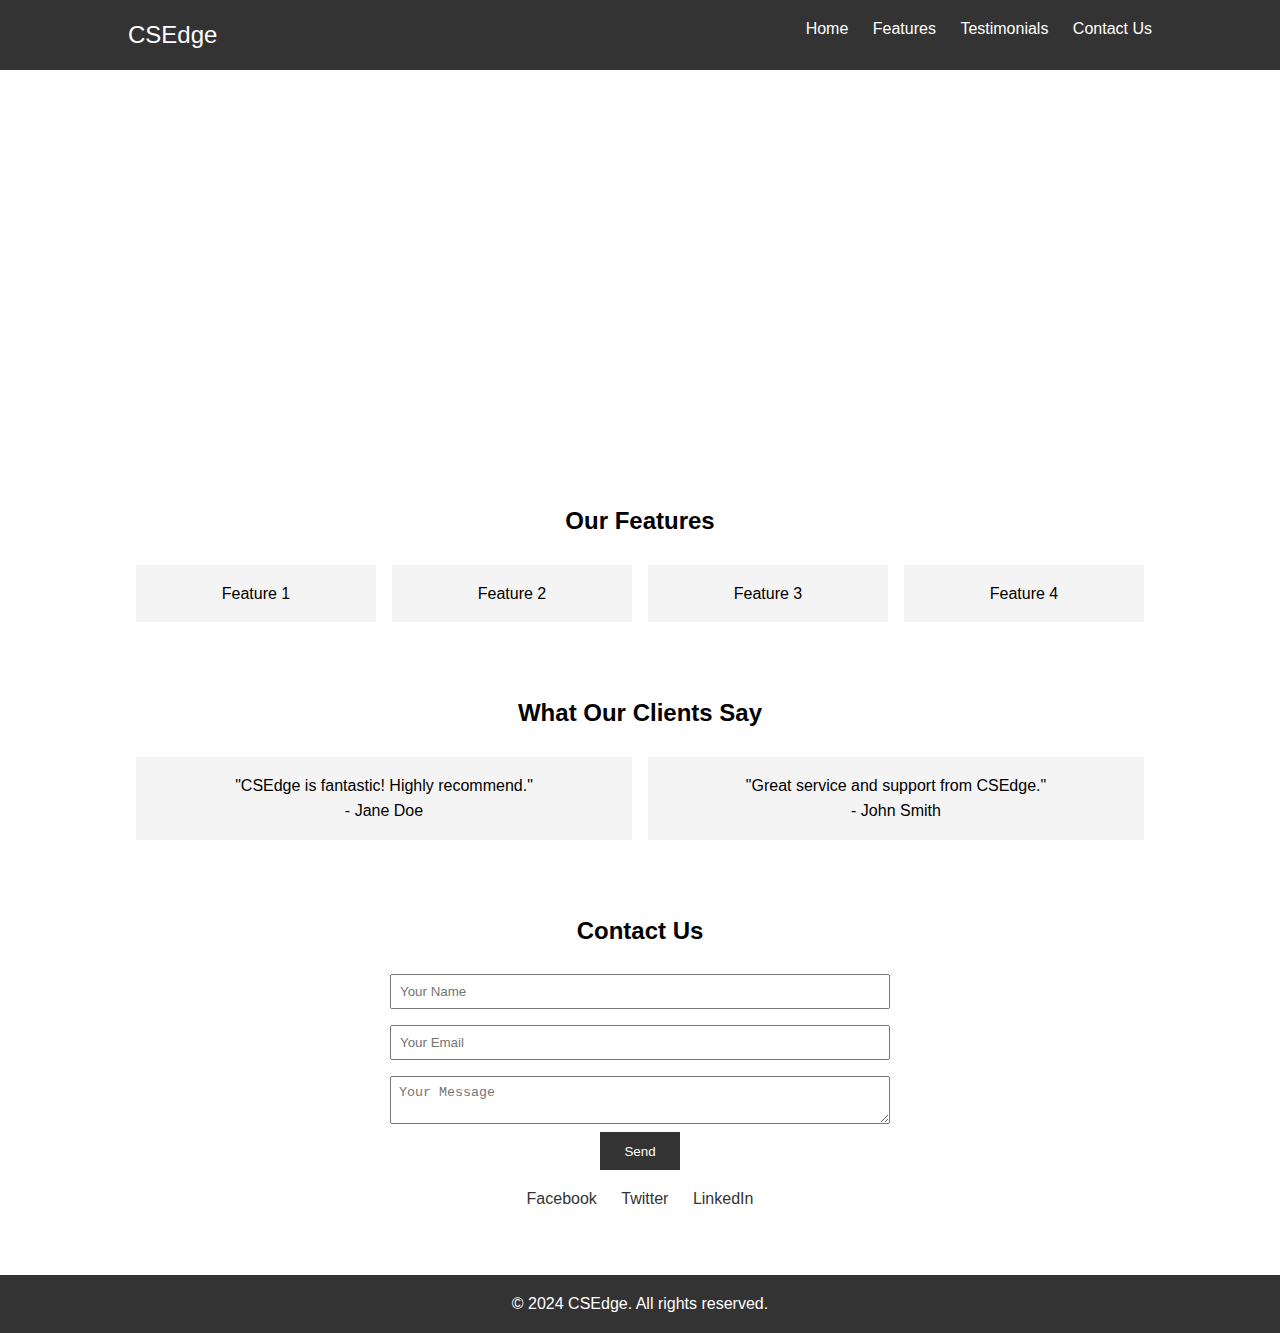
<file: PrakharGupta/Easy01/index.html>
<!DOCTYPE html>
<html lang="en">
<head>
    <meta charset="UTF-8">
    <meta name="viewport" content="width=device-width, initial-scale=1.0">
    <title>CSEdge Landing Page</title>
    <link rel="stylesheet" href="style.css">
</head>
<body>
    <header>
        <div class="container" >
            <div class="logo">CSEdge</div>
            <nav>
                <ul>
                    <li><a href="#hero">Home</a></li>
                    <li><a href="#features">Features</a></li>
                    <li><a href="#testimonials">Testimonials</a></li>
                    <li><a href="#contact">Contact Us</a></li>
                </ul>
            </nav>
        </div>
    </header>

    <section id="hero" >
        <div class="container">
            <h1>Welcome to CSEdge</h1>
        </div>
    </section>

    <section id="features">
        <div class="container">
            <h2>Our Features</h2>
            <div class="features-grid">
                <div class="feature-item">Feature 1</div>
                <div class="feature-item">Feature 2</div>
                <div class="feature-item">Feature 3</div>
                <div class="feature-item">Feature 4</div>
            </div>
        </div>
    </section>

    <section id="testimonials">
        <div class="container">
            <h2>What Our Clients Say</h2>
            <div class="testimonials-grid">
                <div class="testimonial-item">
                    <p>"CSEdge is fantastic! Highly recommend."</p>
                    <p>- Jane Doe</p>
                </div>
                <div class="testimonial-item">
                    <p>"Great service and support from CSEdge."</p>
                    <p>- John Smith</p>
                </div>
            </div>
        </div>
    </section>

    <section id="contact">
        <div class="container">
            <h2>Contact Us</h2>
            <form>
                <input type="text" placeholder="Your Name" required>
                <input type="email" placeholder="Your Email" required>
                <textarea placeholder="Your Message" required></textarea>
                <button type="submit">Send</button>
            </form>
            <div class="social-media">
                <a href="#">Facebook</a>
                <a href="#">Twitter</a>
                <a href="#">LinkedIn</a>
            </div>
        </div>
    </section>

    <footer>
        <div class="container">
            <p>&copy; 2024 CSEdge. All rights reserved.</p>
        </div>
    </footer>
</body>
</html>
</file>
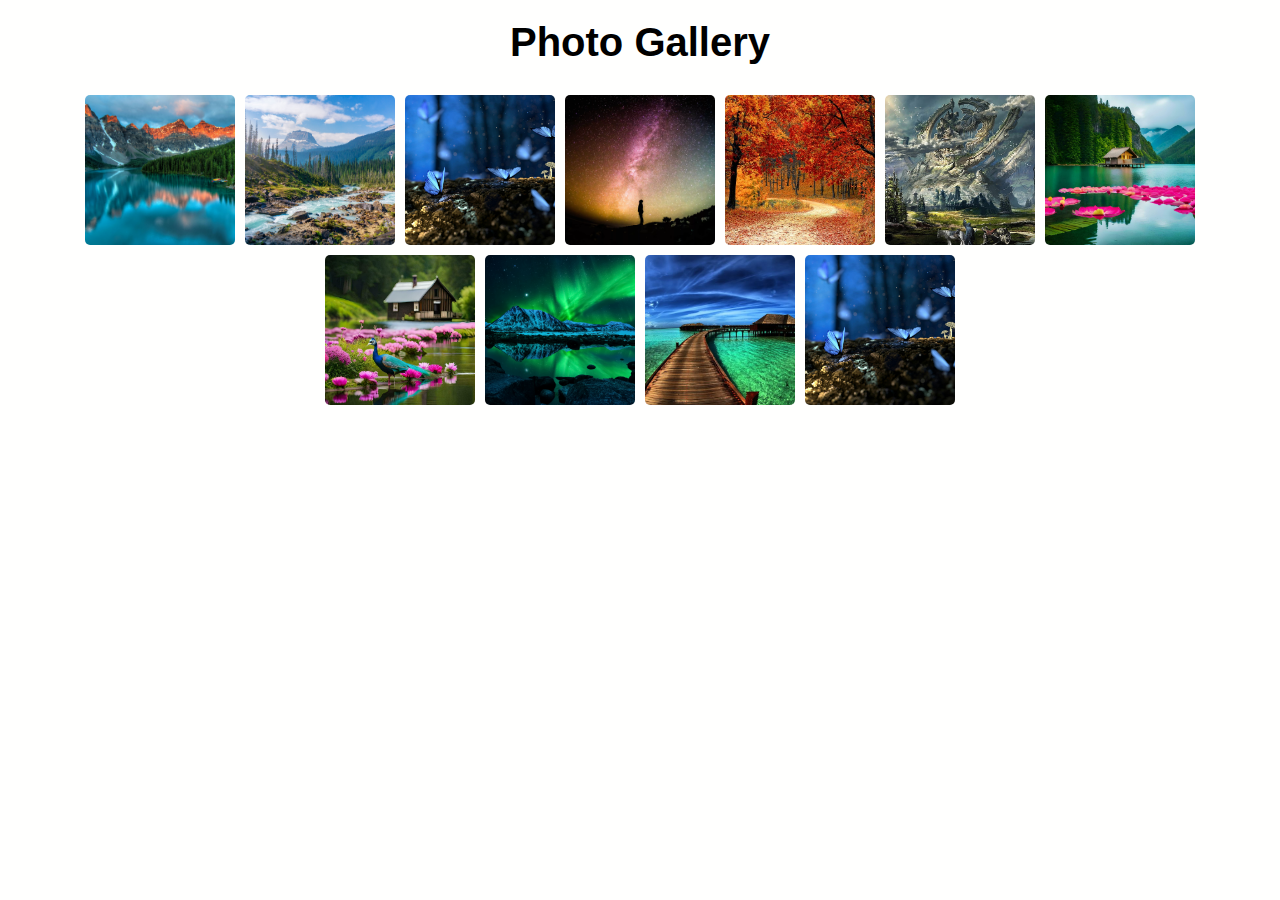
<file: PrakharGupta/Easy02/index.html>
<!DOCTYPE html>
<html lang="en">
<head>
    <meta charset="UTF-8">
    <meta name="viewport" content="width=device-width, initial-scale=1.0">
    <title>Photo Gallery</title>
    <link rel="stylesheet" href="style.css">
</head>
<body>
    
    <h1 align="center">Photo Gallery</h1>
    <div align="center" class="gallery">
        <img src="img01.jpg" alt="Thumbnail 1" class="thumbnail" data-full="fullsize1.jpg">
        <img src="img02.jpg" alt="Thumbnail 2" class="thumbnail" data-full="fullsize2.jpg">
        <img src="img11.jpg" alt="Thumbnail 3" class="thumbnail" data-full="fullsize3.jpg">
        <img src="img04.jpg" alt="Thumbnail 4" class="thumbnail" data-full="fullsize4.jpg">
        <img src="img05.jpg" alt="Thumbnail 5" class="thumbnail" data-full="fullsize5.jpg">
        <img src="img06.jpg" alt="Thumbnail 6" class="thumbnail" data-full="fullsize6.jpg">
        <img src="img07.jpg" alt="Thumbnail 7" class="thumbnail" data-full="fullsize7.jpg">
        <img src="img08.jpg" alt="Thumbnail 8" class="thumbnail" data-full="fullsize8.jpg">
        <img src="img09.jpg" alt="Thumbnail 9" class="thumbnail" data-full="fullsize9.jpg">
        <img src="img10.jpg" alt="Thumbnail 10" class="thumbnail" data-full="fullsize10.jpg">
        <img src="img11.jpg" alt="Thumbnail 11" class="thumbnail" data-full="fullsize11.jpg">
    </div>

    <div id="lightbox" class="lightbox">
        <span class="close">&times;</span>
        <img class="lightbox-content" id="lightbox-img">
    </div>

    <div id="error-message" class="error-message"></div>

    <script src="script.js"></script>
</body>
</html>
</file>
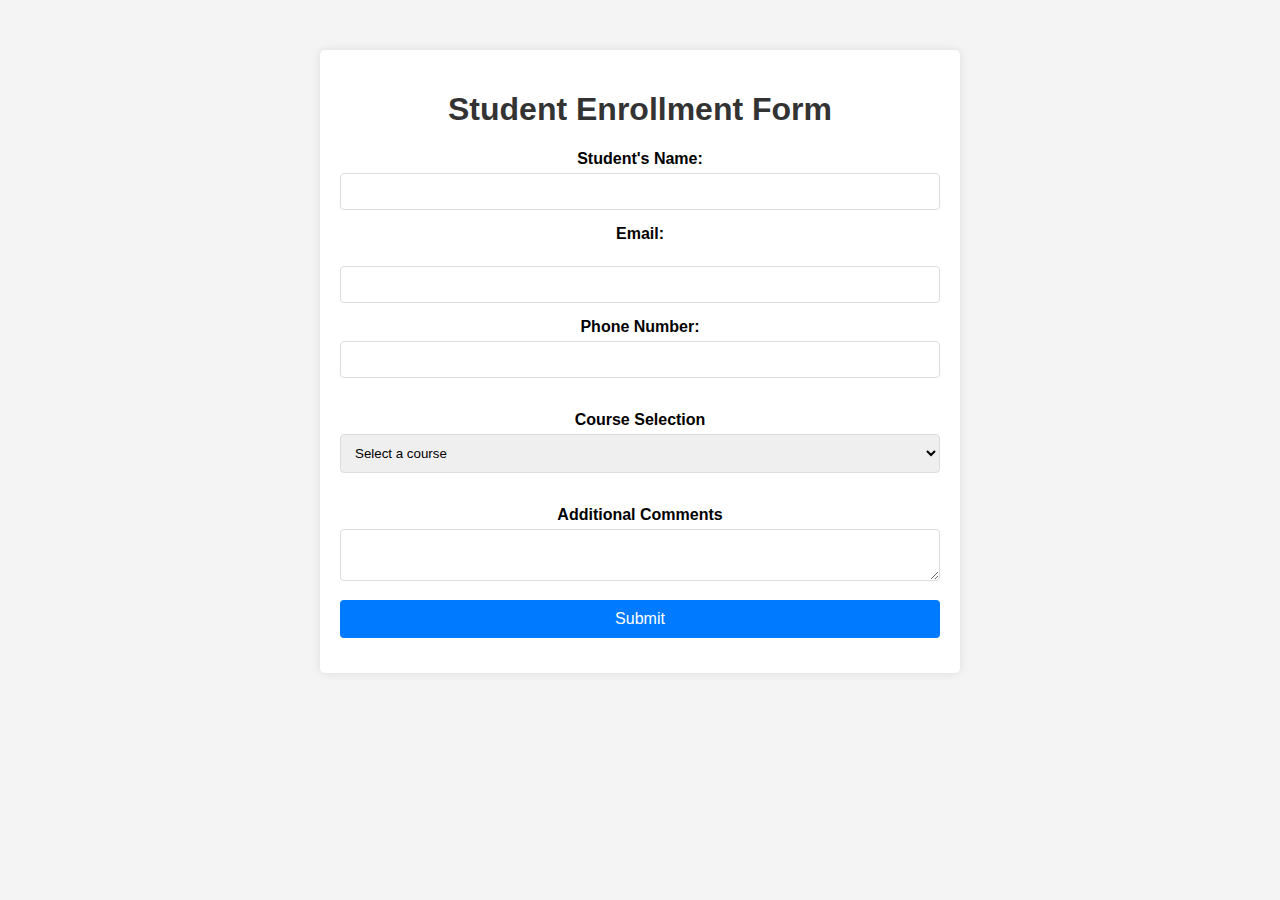
<file: PrakharGupta/Easy04/index.html>
<!DOCTYPE html>
<html lang="en">
<head>
    <meta charset="UTF-8">
    <meta name="viewport" content="width=device-width, initial-scale=1.0">
    <title>Student Enrollment Form</title>
    <link rel="stylesheet" href="stlyles.css">
    <script type="text/javascript" src="script.js"></script>
</head>
<body>
    <div align="center" class="container">
        <h1>Student Enrollment Form</h1>
        <form id="enrollment-form">
            <div class="form-group">
                <label for="name">Student's Name:</label>
                <input type="text" id="name" name="name" required>
            </div>

            <div class="form-group">
                <label for="email">Email:</label>&nbsp;&nbsp;&nbsp;&nbsp;&nbsp;&nbsp;&nbsp;&nbsp;&nbsp;&nbsp;&nbsp;&nbsp;&nbsp;&nbsp;&nbsp;
                <input type="email" id="email" name="email" required>
            </div>

            <div class="form-group">
                <label for="phone">Phone Number:</label>
                <input type="tel" id="phone" name="phone" required>
            </div>
                <br />
            <div class="form-group">
                <label for="course">Course Selection</label>
                <select id="course" name="course" required>
                    <option value="">Select a course</option>
                    <option value="course1">Btech</option>
                    <option value="course2">MCA</option>
                    <option value="course3">MBA</option>
                </select>
            </div>
                    <br/>
            <div class="form-group">
                <label for="comments">Additional Comments</label>
                <textarea id="comments" name="comments"></textarea>
            </div>

            <div class="form-group">
                <button type="submit">Submit</button>
            </div>
        </form>
    </div>
</body>
</html>
</file>
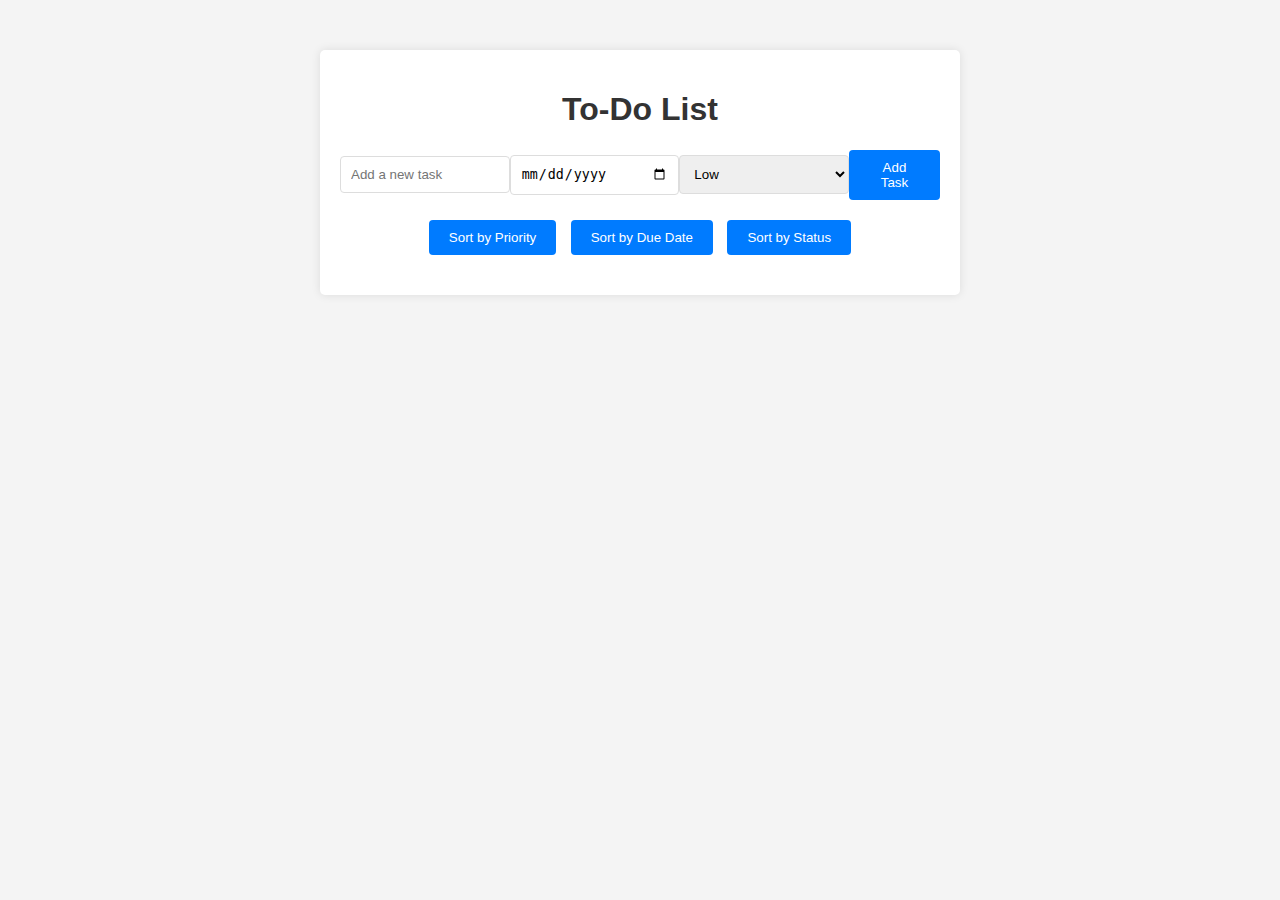
<file: PrakharGupta/Medium01/index.html>
<!DOCTYPE html>
<html lang="en">
<head>
    <meta charset="UTF-8">
    <meta name="viewport" content="width=device-width, initial-scale=1.0">
    <title>To-Do List Application</title>
    <link rel="stylesheet" href="style.css">
</head>
<body>
    <div class="container">
        <h1>To-Do List</h1>
        <form id="task-form">
            <input type="text" id="task-input" placeholder="Add a new task" required>
            <input type="date" id="due-date-input" required>
            <select id="priority-input" required>
                <option value="low">Low</option>
                <option value="medium">Medium</option>
                <option value="high">High</option>
            </select>
            <button type="submit">Add Task</button>
        </form>
        
        <div class="sort-options">
            <button id="sort-priority">Sort by Priority</button>
            <button id="sort-due-date">Sort by Due Date</button>
            <button id="sort-status">Sort by Status</button>
        </div>

        <ul id="task-list"></ul>
    </div>

    <script src="script.js"></script>
</body>
</html>
</file>
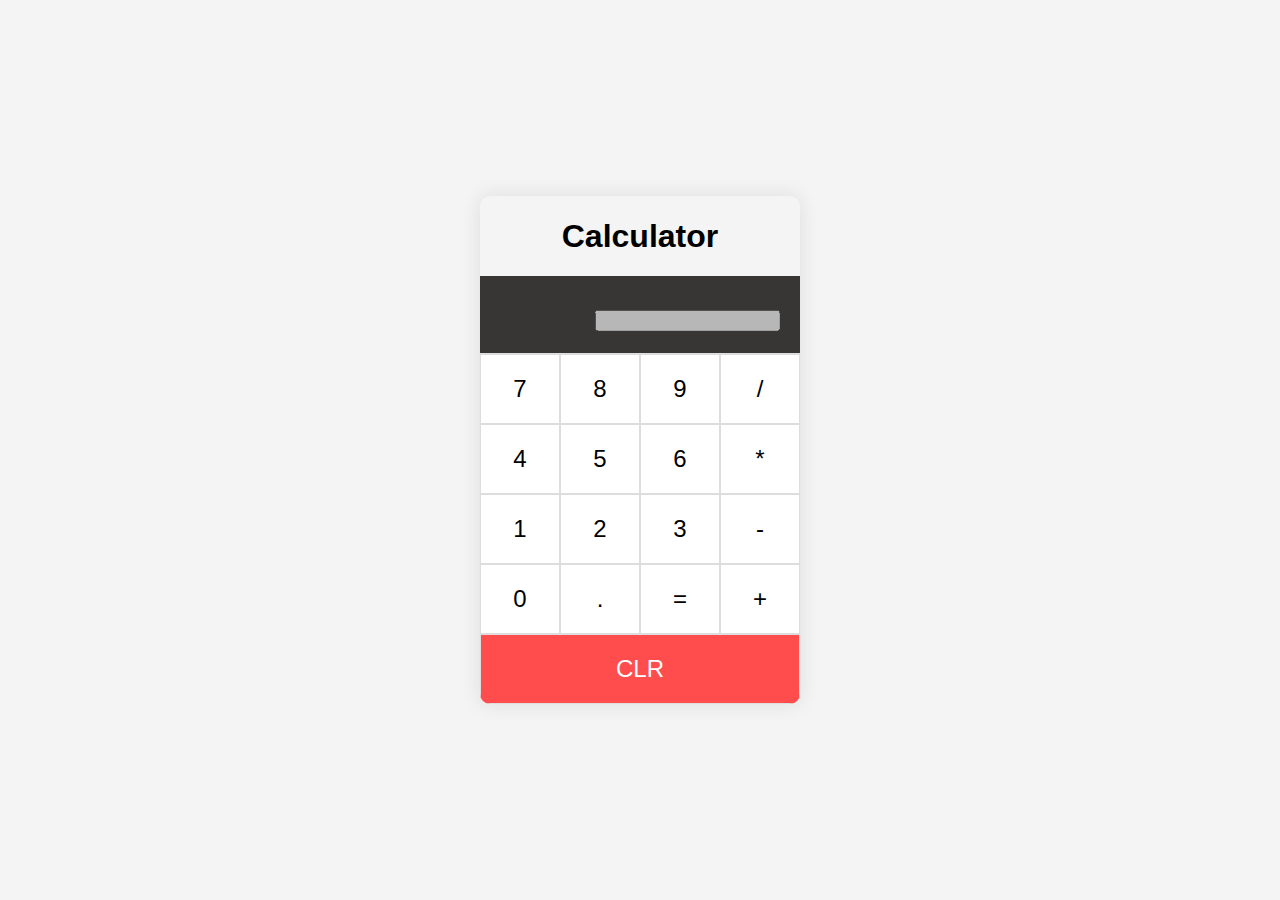
<file: PrakharGupta/Medium02/index.html>
<!DOCTYPE html>
<html lang="en">
<head>
    <meta charset="UTF-8">
    <meta name="viewport" content="width=device-width, initial-scale=1.0">
    <title>Calculator</title>
    <link rel="stylesheet" href="style.css">
</head>
<body>
    <div align="center"class="calculator">
        <h1>Calculator</h1>
        <div class="calculator-display">
            <input type="text" id="display" disabled>
        </div>
        <div class="calculator-buttons">
            <button class="btn" data-value="7">7</button>
            <button class="btn" data-value="8">8</button>
            <button class="btn" data-value="9">9</button>
            <button class="btn" data-value="/">/</button>
            <button class="btn" data-value="4">4</button>
            <button class="btn" data-value="5">5</button>
            <button class="btn" data-value="6">6</button>
            <button class="btn" data-value="*">*</button>
            <button class="btn" data-value="1">1</button>
            <button class="btn" data-value="2">2</button>
            <button class="btn" data-value="3">3</button>
            <button class="btn" data-value="-">-</button>
            <button class="btn" data-value="0">0</button>
            <button class="btn" data-value=".">.</button>
            <button class="btn" data-value="=">=</button>
            <button class="btn" data-value="+">+</button>
            <button class="btn" id="clear">CLR</button>
        </div>
    </div>
    <script src="script.js"></script>
</body>
</html>
</file>
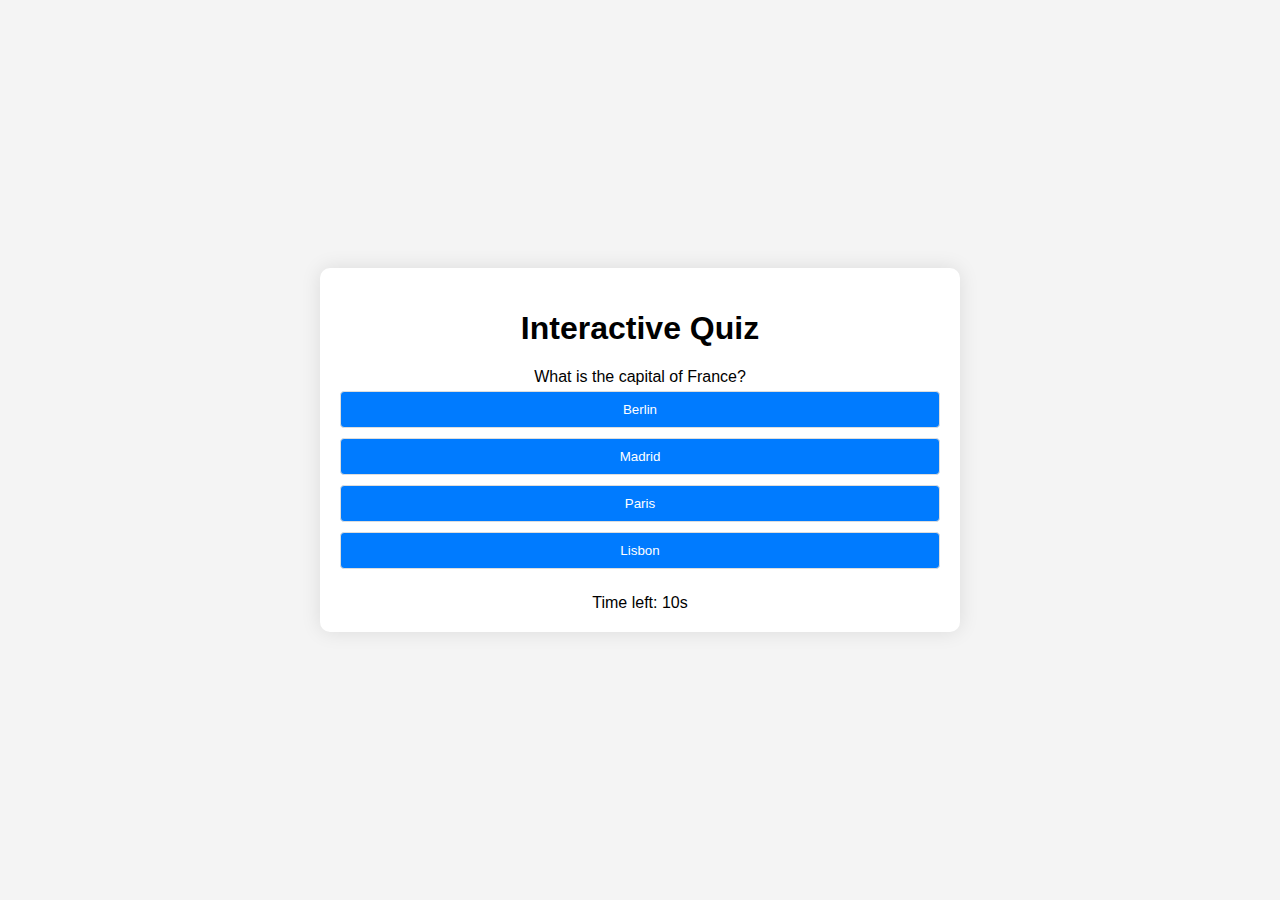
<file: PrakharGupta/Medium03/index.html>
<!DOCTYPE html>
<html lang="en">
<head>
    <meta charset="UTF-8">
    <meta name="viewport" content="width=device-width, initial-scale=1.0">
    <title>Interactive Quiz</title>
    <link rel="stylesheet" href="style.css">
</head>
<body>
    <div class="container">
        <h1>Interactive Quiz</h1>
        <div id="quiz-container">
            <div id="question-container">
                <div id="question">Question text</div>
                <div id="choices" class="choices"></div>
            </div>
            <div id="timer">Time left: <span id="time-left">10</span>s</div>
            <button id="next-button">Next</button>
        </div>
        <div id="result-container" class="hide">
            <h2>Quiz Results</h2>
            <div id="score"></div>
            <button id="review-button">Review Answers</button>
            <button id="restart-button">Restart Quiz</button>
        </div>
    </div>
    <script src="script.js"></script>
</body>
</html>
</file>
<file: PrakharGupta/Easy01/style.css>
* {
    margin: 0;
    padding: 0;
    box-sizing: border-box;
}

body {
    font-family: Arial, sans-serif;
    line-height: 1.6;
}

.container {
    width: 80%;
    margin: auto;
    overflow: hidden;
}

header {
    background: #333;
    color: #fff;
    padding: 1rem 0;
}

header .logo {
    float: left;
    font-size: 1.5rem;
}

header nav {
    float: right;
}

header nav ul {
    list-style: none;
}

header nav ul li {
    display: inline;
    margin-left: 20px;
}

header nav ul li a {
    color: #fff;
    text-decoration: none;
    font-size: 1rem;
}

#hero {
    background: url('https://via.placeholder.com/1200x400') no-repeat center center/cover;
    height: 400px;
    color: #fff;
    display: flex;
    align-items: center;
    justify-content: center;
    text-align: center;
}

#hero h1 {
    font-size: 2.5rem;
}

#features, #testimonials, #contact {
    padding: 2rem 0;
    text-align: center;
}

#features h2, #testimonials h2, #contact h2 {
    margin-bottom: 1rem;
}

.features-grid, .testimonials-grid {
    display: flex;
    justify-content: space-around;
    flex-wrap: wrap;
}

.feature-item, .testimonial-item {
    background: #f4f4f4;
    padding: 1rem;
    margin: 0.5rem;
    flex: 1 1 calc(25% - 1rem);
    text-align: center;
}

#contact form {
    display: flex;
    flex-direction: column;
    align-items: center;
}

#contact form input, #contact form textarea {
    width: 100%;
    max-width: 500px;
    padding: 0.5rem;
    margin: 0.5rem 0;
}

#contact form button {
    padding: 0.7rem 1.5rem;
    background: #333;
    color: #fff;
    border: none;
    cursor: pointer;
}

.social-media {
    margin-top: 1rem;
}

.social-media a {
    margin: 0 10px;
    color: #333;
    text-decoration: none;
}

footer {
    background: #333;
    color: #fff;
    text-align: center;
    padding: 1rem 0;
    margin-top: 2rem;
}

@media (max-width: 768px) {
    header .logo, header nav {
        float: none;
        text-align: center;
    }

    header nav ul li {
        display: block;
        margin: 10px 0;
    }

    .feature-item, .testimonial-item {
        flex: 1 1 100%;
    }
}
</file>
<file: PrakharGupta/Easy02/style.css>
body {
    font-family: Arial, sans-serif;
    margin: 0;
    padding: 0;
    background-color: rgb(255, 255, 254);
    color: rgb(0, 0, 0);
    font-size: 16px;
}


h1{
    font-size: 40px;
    text-align: center;
    padding: 10px;
    margin: 10px;
    background-color: rgb(255, 255, 254);

}

.gallery {
    display: flex;
    flex-wrap: wrap;
    justify-content: center;
    gap: 10px;
    padding: 10px;
    margin: 10px;


}

.thumbnail {
    cursor: pointer;
    width: 150px;
    height: 150px;
    object-fit: cover;
    transition: transform 0.2s;
    border-radius: 5px;
}

.thumbnail:hover {
    transform: scale(1.3);
    box-shadow: 0 0 10px rgba(0, 0, 0, 0.2);
    border-radius: 5px;
    border: 1px solid #000;
    border: 1px solid rgba(0, 0, 0, 0.2);

}

.lightbox {
    display: none;
    position: fixed;
    z-index: 9999;
    padding-top: 60px;
    left: 0;
    top: 0;
    width: 100%;
    height: 100%;
    overflow: auto;
    background-color: rgba(0, 0, 0, 0.9);
    transition: opacity 0.3s;
}

.lightbox-content {
    margin: auto;
    display: block;
    width: 80%;
    max-width: 700px;
    background-color: #fff;
    padding: 20px;
    border: 1px solid #888;
    border: 1px solid rgba(0, 0, 0, 0.2);
    border-radius: 5px;
}

.close {
    position: absolute;
    top: 15px;
    right: 35px;
    color: #f1f1f1;
    font-size: 40px;
    font-weight: bold;
    transition: 0.3s;
}

.close:hover,
.close:focus {
    color: #bbb;
    text-decoration: none;
    cursor: pointer;
}

@media (max-width: 600px) {
    .thumbnail {
        width: 100px;
        height: 100px;
    }

    .lightbox-content {
        width: 90%;
    }
}
</file>
<file: PrakharGupta/Easy04/stlyles.css>
body {
    font-family: Arial, sans-serif;
    background-color: #f4f4f4;
    margin: 0;
    padding: 0;
}

.container {
    max-width: 600px;
    margin: 50px auto;
    padding: 20px;
    background-color: #fff;
    box-shadow: 0 0 10px rgba(0, 0, 0, 0.1);
    border-radius: 5px;
}

h1 {
    text-align: center;
    color: #333;
}

.form-group {
    margin-bottom: 15px;
}

.form-group label {
    display: block;
    margin-bottom: 5px;
    font-weight: bold;
}

.form-group input,
.form-group select,
.form-group textarea {
    width: 100%;
    padding: 10px;
    border: 1px solid #ddd;
    border-radius: 4px;
    box-sizing: border-box;
}

.form-group button {
    width: 100%;
    padding: 10px;
    background-color: #007BFF;
    border: none;
    border-radius: 4px;
    color: #fff;
    font-size: 16px;
    cursor: pointer;
}

.form-group button:hover {
    background-color: #0056b3;
}
</file>
<file: PrakharGupta/Medium01/style.css>
/* style.css */
body {
    font-family: Arial, sans-serif;
    background-color: #f4f4f4;
    margin: 0;
    padding: 0;
}

.container {
    max-width: 600px;
    margin: 50px auto;
    padding: 20px;
    background-color: #fff;
    box-shadow: 0 0 10px rgba(0, 0, 0, 0.1);
    border-radius: 5px;
}

h1 {
    text-align: center;
    color: #333;
}

form {
    display: flex;
    justify-content: space-between;
    align-items: center;
    margin-bottom: 20px;
}

input[type="text"], input[type="date"], select {
    width: 30%;
    padding: 10px;
    border: 1px solid #ddd;
    border-radius: 4px;
    box-sizing: border-box;
}

button {
    padding: 10px 20px;
    background-color: #007BFF;
    border: none;
    border-radius: 4px;
    color: #fff;
    cursor: pointer;
}

button:hover {
    background-color: #0056b3;
}

.sort-options {
    text-align: center;
    margin-bottom: 20px;
}

.sort-options button {
    margin: 0 5px;
}

ul {
    list-style-type: none;
    padding: 0;
}

li {
    padding: 10px;
    border: 1px solid #ddd;
    border-radius: 4px;
    margin-bottom: 10px;
    display: flex;
    justify-content: space-between;
    align-items: center;
}

.completed {
    text-decoration: line-through;
    color: grey;
}

.actions {
    display: flex;
    gap: 5px;
}
</file>
<file: PrakharGupta/Medium02/style.css>
/* style.css */
body {
    display: flex;
    justify-content: center;
    align-items: center;
    height: 100vh;
    margin: 0;
    font-family: Arial, sans-serif;
    background-color: #f4f4f4;
}

.calculator {
    width: 320px;
    box-shadow: 0 0 20px rgba(28, 27, 27, 0.1);
    border-radius: 10px;
    overflow: hidden;
}

.calculator-display {
    background-color: #383535;
    color: #fff;
    padding: 20px;
    text-align: right;
    font-size: 2em;
    border-bottom: 1px solid #ddd;
}

.calculator-buttons {
    display: grid;
    grid-template-columns: repeat(4, 1fr);
}

.btn {
    padding: 20px;
    font-size: 1.5em;
    border: 1px solid #ddd;
    background-color: #fff;
    cursor: pointer;
    transition: background-color 0.3s;
}

.btn:hover {
    background-color: #f0f0f0;
}

#clear {
    grid-column: span 4;
    background-color: #ff4d4d;
    color: #fff;
}

#clear:hover {
    background-color: #ff1a1a;
}
</file>
<file: PrakharGupta/Medium03/style.css>
/* style.css */
body {
    display: flex;
    justify-content: center;
    align-items: center;
    height: 100vh;
    margin: 0;
    font-family: Arial, sans-serif;
    background-color: #f4f4f4;
}

.container {
    width: 600px;
    box-shadow: 0 0 20px rgba(0, 0, 0, 0.1);
    border-radius: 10px;
    padding: 20px;
    background-color: #fff;
    text-align: center;
}

.hide {
    display: none;
}

#question-container {
    margin-bottom: 20px;
}

#choices {
    display: flex;
    flex-direction: column;
}

.choice {
    margin: 5px 0;
    padding: 10px;
    border: 1px solid #ddd;
    border-radius: 4px;
    cursor: pointer;
    transition: background-color 0.3s;
}

.choice:hover {
    background-color: #f0f0f0;
}

.correct {
    background-color: #d4edda;
}

.incorrect {
    background-color: #f8d7da;
}

button {
    padding: 10px 20px;
    background-color: #007BFF;
    border: none;
    border-radius: 4px;
    color: #fff;
    cursor: pointer;
    transition: background-color 0.3s;
}

button:hover {
    background-color: #0056b3;
}
</file>
